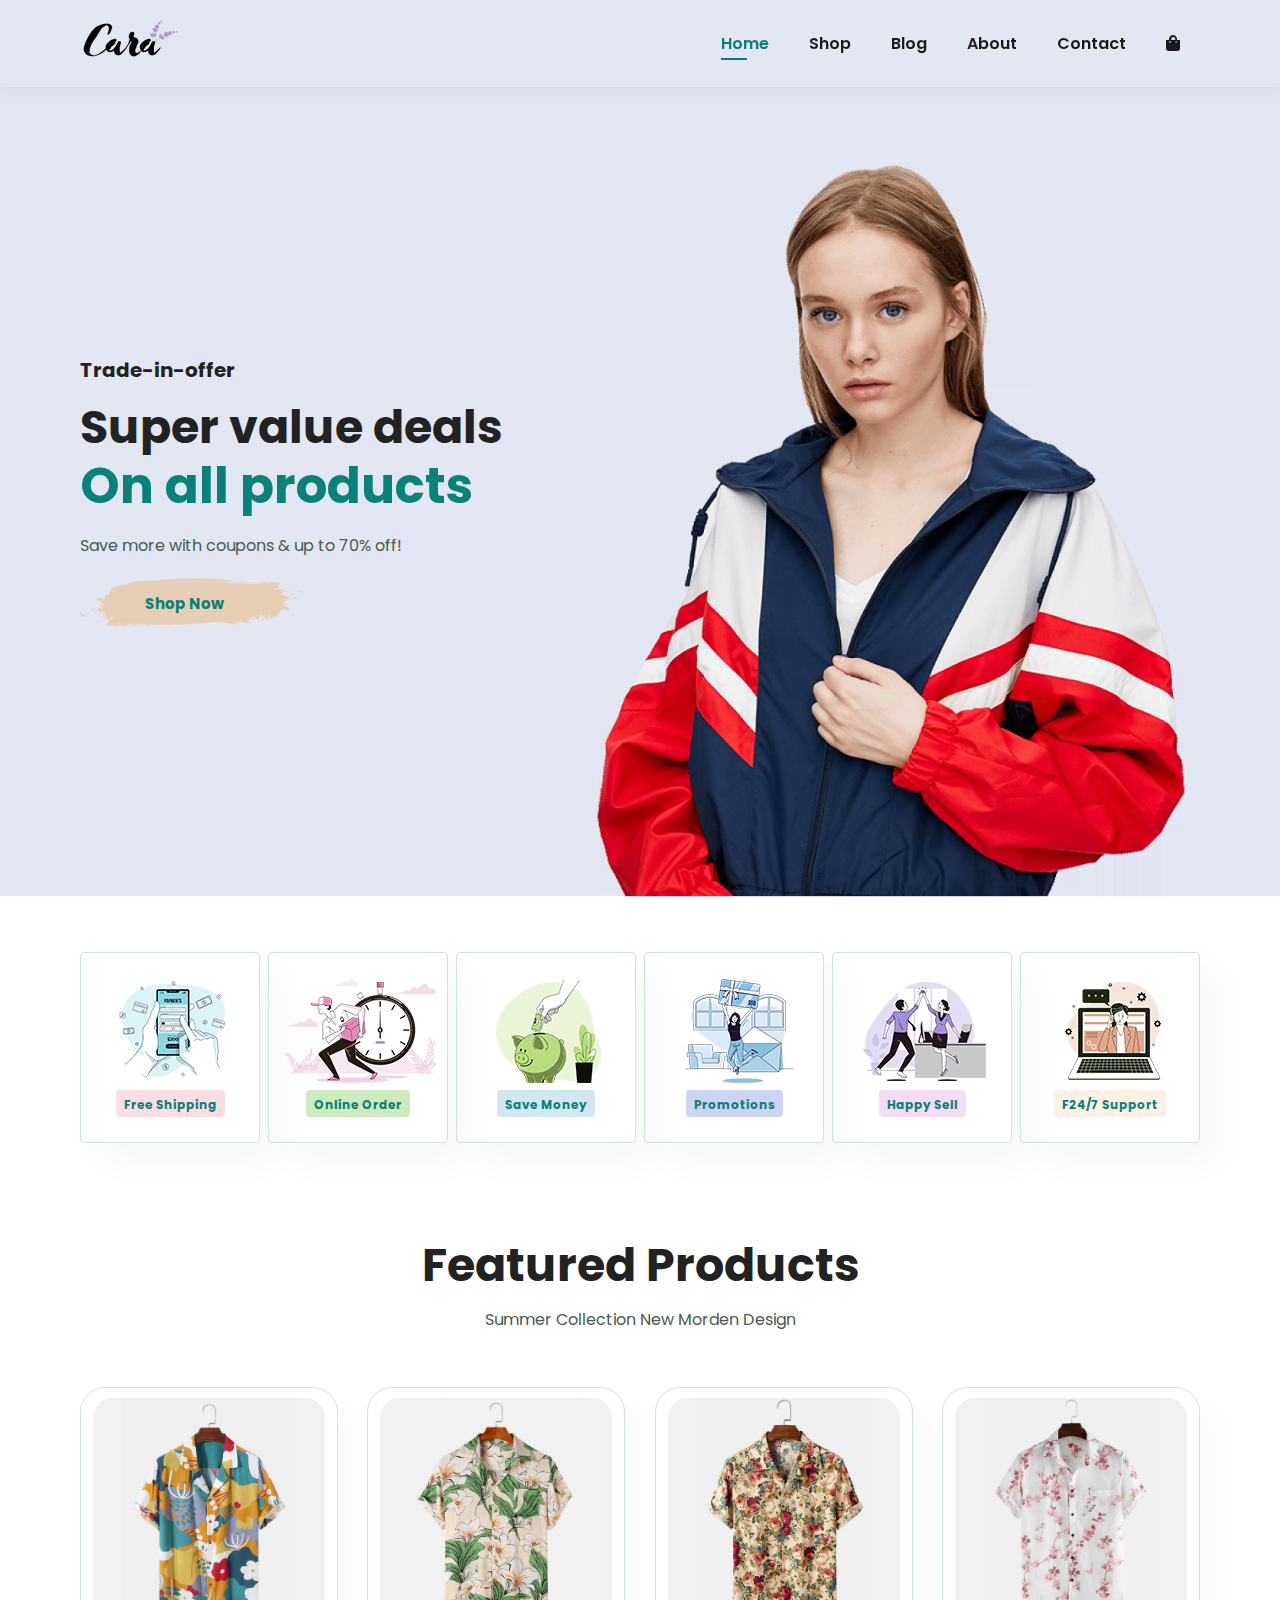
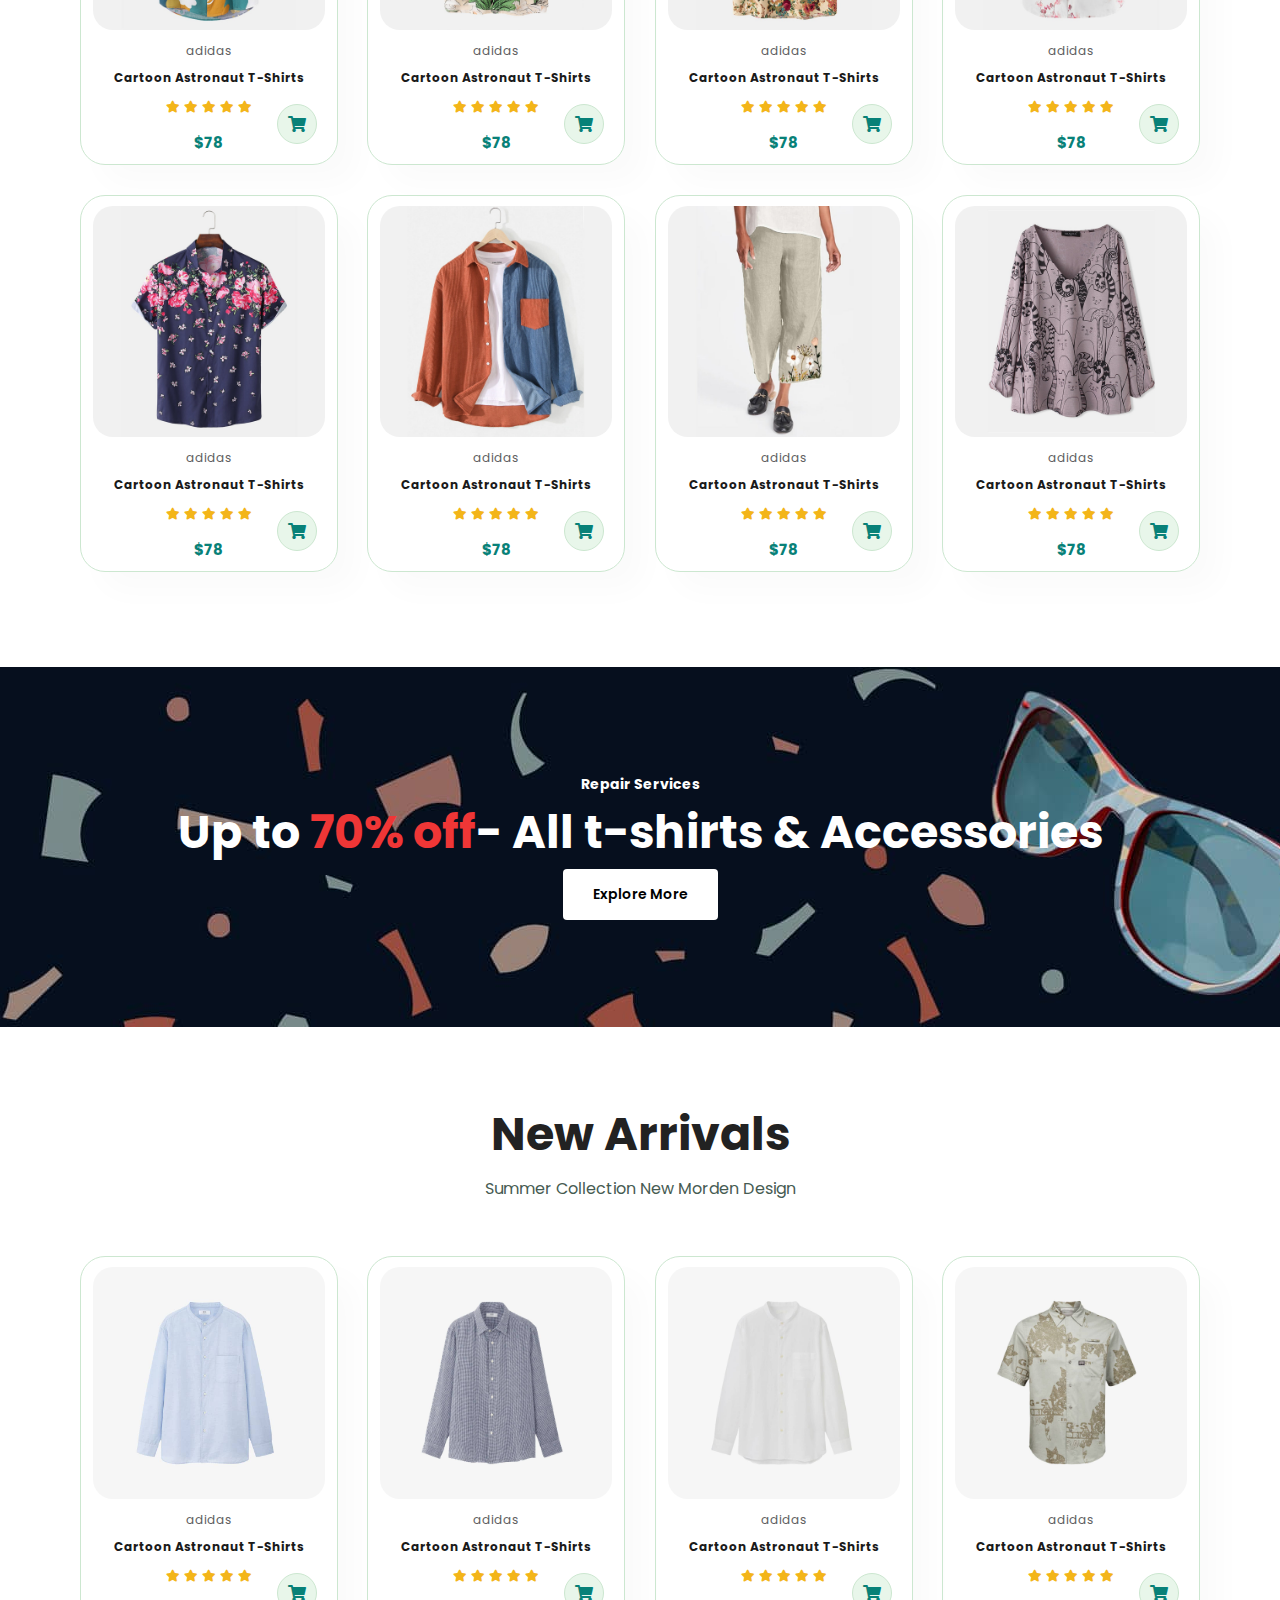
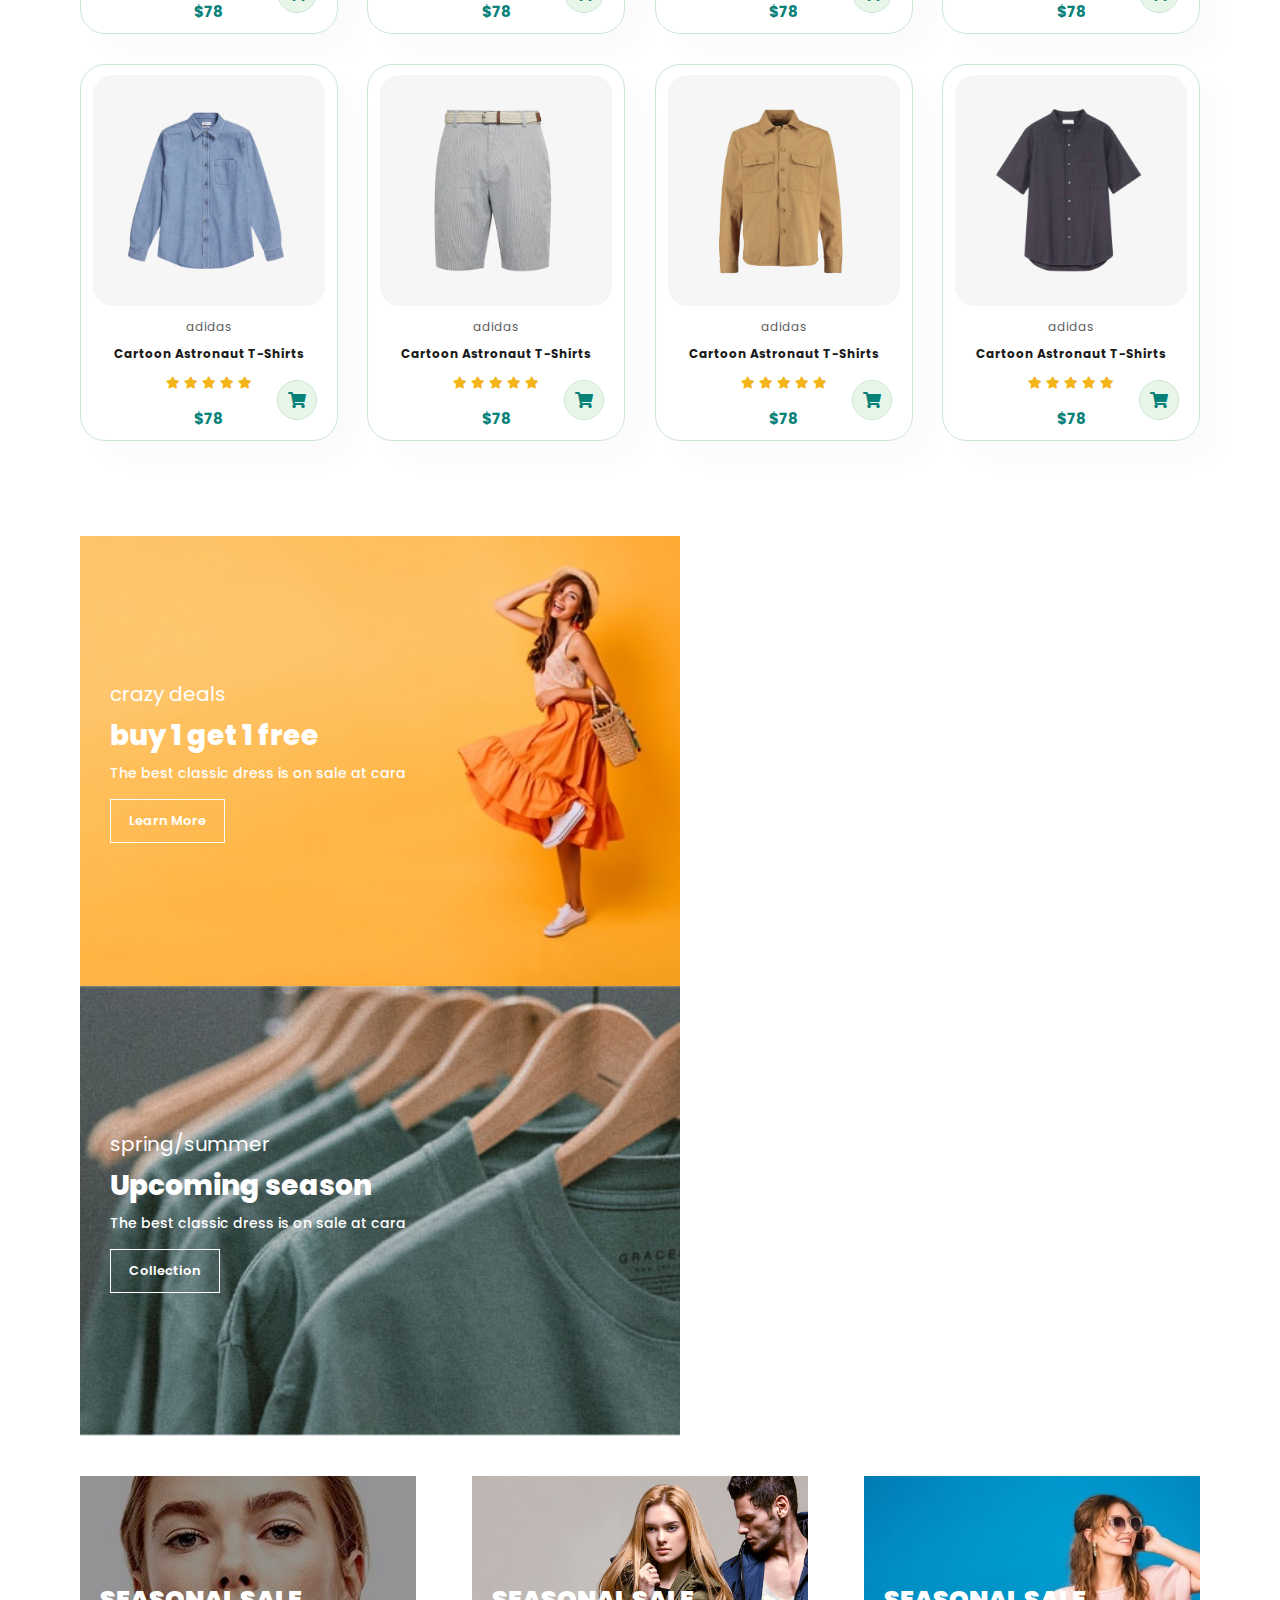
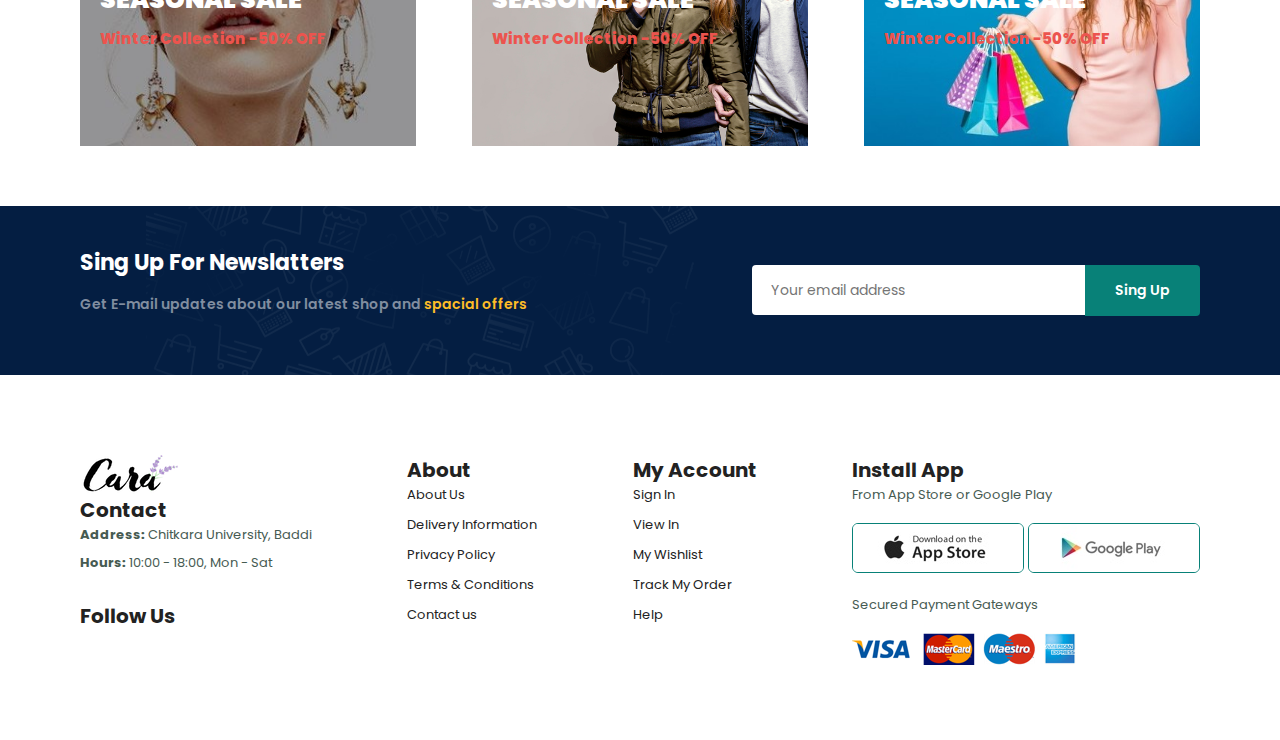
<file: project-5/index.html>
<!DOCTYPE html>
<html lang="en">
<head>
    <meta charset="UTF-8">
    <meta name="viewport" content="width=device-width, initial-scale=1.0">
    <title>Document</title>
    <link rel="stylesheet" href="index.css">
    <!-- <link rel="stylesheet" href="https://use.fontawesome.com/releases/v5.15.4/css/all.css"/> -->
    <link rel="stylesheet" href="https://use.fontawesome.com/releases/v5.15.4/css/all.css" />
</head>
<body>
    <section id="header">
        <a href="#"><img src="img/logo.png" alt="logo"></a>
        <div >
            <ul id="navbar">
                <li><a class="active" href="index.html">Home</a></li>
                <li><a href="shop.html">Shop</a></li>
                <li><a href="blog.html">Blog</a></li>
                <li><a href="about.html">About</a></li>
                <li><a href="contact.html">Contact</a></li>
                <li id="lg-bag"><a href="cart.html"><i class="fa fa-shopping-bag" aria-hidden="true"></i></a></li>
                <a href="#" id="close"><i class="fa fa-times"></i></a>
            
            </ul>
        </div>
        <div id="mobile">
           
            <a href="cart.html"><i class="fa fa-shopping-bag" aria-hidden="true"></i></a>
            <i id="bar" class="fas fa-outdent"></i>
        </div>
    </section>

    <section id="hero">
        <h4>Trade-in-offer</h4>
        <h2>Super value deals</h2>
        <h1>On all products</h1>
        <p>Save more with coupons & up to 70% off!</p>
        <button>Shop Now</button>
    </section>
    <section id="feature" class="section-p1">
        <div class="fe-box">
            <img src="img/features/f1.png">
            <h6>Free Shipping</h6>
        </div>
        <div class="fe-box">
            <img src="img/features/f2.png">
            <h6>Online Order</h6>
        </div>
        <div class="fe-box">
            <img src="img/features/f3.png">
            <h6>Save Money</h6>
        </div>
        <div class="fe-box">
            <img src="img/features/f4.png">
            <h6>Promotions</h6>
        </div>
        <div class="fe-box">
            <img src="img/features/f5.png">
            <h6>Happy Sell</h6>
        </div>
        <div class="fe-box">
            <img src="img/features/f6.png">
            <h6>F24/7 Support</h6>
        </div>
    </section>
    <section id="product1" class="section-p1">
        <h2>Featured Products</h2>
        <p>Summer Collection New Morden Design</p>
        <div class="pro-container">
            <div class="pro">
                <img src="img/products/f1.jpg">
                <div class="des">
                    <span>adidas</span>
                    <h5>Cartoon Astronaut T-Shirts</h5>
                    <div class="star">
                        <i class="fas fa-star"></i>
                        <i class="fas fa-star"></i>
                        <i class="fas fa-star"></i>
                        <i class="fas fa-star"></i>
                        <i class="fas fa-star"></i>
                    </div>
                    <h4>$78</h4>
                </div>
                <a href="#"><i class="fa fa-shopping-cart cart"></i></a>
            </div>
            <div class="pro">
                <img src="img/products/f2.jpg">
                <div class="des">
                    <span>adidas</span>
                    <h5>Cartoon Astronaut T-Shirts</h5>
                    <div class="star">
                        <i class="fas fa-star"></i>
                        <i class="fas fa-star"></i>
                        <i class="fas fa-star"></i>
                        <i class="fas fa-star"></i>
                        <i class="fas fa-star"></i>
                    </div>
                    <h4>$78</h4>
                </div>
                <a href="#"><i class="fa fa-shopping-cart cart"></i></a>
            </div>
            <div class="pro">
                <img src="img/products/f3.jpg">
                <div class="des">
                    <span>adidas</span>
                    <h5>Cartoon Astronaut T-Shirts</h5>
                    <div class="star">
                        <i class="fas fa-star"></i>
                        <i class="fas fa-star"></i>
                        <i class="fas fa-star"></i>
                        <i class="fas fa-star"></i>
                        <i class="fas fa-star"></i>
                    </div>
                    <h4>$78</h4>
                </div>
                <a href="#"><i class="fa fa-shopping-cart cart"></i></a>
            </div>
            <div class="pro">
                <img src="img/products/f4.jpg">
                <div class="des">
                    <span>adidas</span>
                    <h5>Cartoon Astronaut T-Shirts</h5>
                    <div class="star">
                        <i class="fas fa-star"></i>
                        <i class="fas fa-star"></i>
                        <i class="fas fa-star"></i>
                        <i class="fas fa-star"></i>
                        <i class="fas fa-star"></i>
                    </div>
                    <h4>$78</h4>
                </div>
                <a href="#"><i class="fa fa-shopping-cart cart"></i></a>
            </div>
            <div class="pro">
                <img src="img/products/f5.jpg">
                <div class="des">
                    <span>adidas</span>
                    <h5>Cartoon Astronaut T-Shirts</h5>
                    <div class="star">
                        <i class="fas fa-star"></i>
                        <i class="fas fa-star"></i>
                        <i class="fas fa-star"></i>
                        <i class="fas fa-star"></i>
                        <i class="fas fa-star"></i>
                    </div>
                    <h4>$78</h4>
                </div>
                <a href="#"><i class="fa fa-shopping-cart cart"></i></a>
            </div>
            <div class="pro">
                <img src="img/products/f6.jpg">
                <div class="des">
                    <span>adidas</span>
                    <h5>Cartoon Astronaut T-Shirts</h5>
                    <div class="star">
                        <i class="fas fa-star"></i>
                        <i class="fas fa-star"></i>
                        <i class="fas fa-star"></i>
                        <i class="fas fa-star"></i>
                        <i class="fas fa-star"></i>
                    </div>
                    <h4>$78</h4>
                </div>
                <a href="#"><i class="fa fa-shopping-cart cart"></i></a>
            </div>
            <div class="pro">
                <img src="img/products/f7.jpg">
                <div class="des">
                    <span>adidas</span>
                    <h5>Cartoon Astronaut T-Shirts</h5>
                    <div class="star">
                        <i class="fas fa-star"></i>
                        <i class="fas fa-star"></i>
                        <i class="fas fa-star"></i>
                        <i class="fas fa-star"></i>
                        <i class="fas fa-star"></i>
                    </div>
                    <h4>$78</h4>
                </div>
                <a href="#"><i class="fa fa-shopping-cart cart"></i></a>
            </div>
            <div class="pro">
                <img src="img/products/f8.jpg">
                <div class="des">
                    <span>adidas</span>
                    <h5>Cartoon Astronaut T-Shirts</h5>
                    <div class="star">
                        <i class="fas fa-star"></i>
                        <i class="fas fa-star"></i>
                        <i class="fas fa-star"></i>
                        <i class="fas fa-star"></i>
                        <i class="fas fa-star"></i>
                    </div>
                    <h4>$78</h4>
                </div>
                <a href="#"><i class="fa fa-shopping-cart cart"></i></a>
            </div>
        </div>

    </section>
    <section id="banner" class="section-m1">
        <h4>Repair Services</h4>
        <h2>Up to <span>70% off</span>- All t-shirts & Accessories</h2>
        <button class="normal">Explore More</button>
    </section>
    <section id="product1" class="section-p1">
        <h2>New Arrivals</h2>
        <p>Summer Collection New Morden Design</p>
        <div class="pro-container">
            <div class="pro">
                <img src="img/products/n1.jpg">
                <div class="des">
                    <span>adidas</span>
                    <h5>Cartoon Astronaut T-Shirts</h5>
                    <div class="star">
                        <i class="fas fa-star"></i>
                        <i class="fas fa-star"></i>
                        <i class="fas fa-star"></i>
                        <i class="fas fa-star"></i>
                        <i class="fas fa-star"></i>
                    </div>
                    <h4>$78</h4>
                </div>
                <a href="#"><i class="fa fa-shopping-cart cart"></i></a>
            </div>
            <div class="pro">
                <img src="img/products/n2.jpg">
                <div class="des">
                    <span>adidas</span>
                    <h5>Cartoon Astronaut T-Shirts</h5>
                    <div class="star">
                        <i class="fas fa-star"></i>
                        <i class="fas fa-star"></i>
                        <i class="fas fa-star"></i>
                        <i class="fas fa-star"></i>
                        <i class="fas fa-star"></i>
                    </div>
                    <h4>$78</h4>
                </div>
                <a href="#"><i class="fa fa-shopping-cart cart"></i></a>
            </div>
            <div class="pro">
                <img src="img/products/n3.jpg">
                <div class="des">
                    <span>adidas</span>
                    <h5>Cartoon Astronaut T-Shirts</h5>
                    <div class="star">
                        <i class="fas fa-star"></i>
                        <i class="fas fa-star"></i>
                        <i class="fas fa-star"></i>
                        <i class="fas fa-star"></i>
                        <i class="fas fa-star"></i>
                    </div>
                    <h4>$78</h4>
                </div>
                <a href="#"><i class="fa fa-shopping-cart cart"></i></a>
            </div>
            <div class="pro">
                <img src="img/products/n4.jpg">
                <div class="des">
                    <span>adidas</span>
                    <h5>Cartoon Astronaut T-Shirts</h5>
                    <div class="star">
                        <i class="fas fa-star"></i>
                        <i class="fas fa-star"></i>
                        <i class="fas fa-star"></i>
                        <i class="fas fa-star"></i>
                        <i class="fas fa-star"></i>
                    </div>
                    <h4>$78</h4>
                </div>
                <a href="#"><i class="fa fa-shopping-cart cart"></i></a>
            </div>
            <div class="pro">
                <img src="img/products/n5.jpg">
                <div class="des">
                    <span>adidas</span>
                    <h5>Cartoon Astronaut T-Shirts</h5>
                    <div class="star">
                        <i class="fas fa-star"></i>
                        <i class="fas fa-star"></i>
                        <i class="fas fa-star"></i>
                        <i class="fas fa-star"></i>
                        <i class="fas fa-star"></i>
                    </div>
                    <h4>$78</h4>
                </div>
                <a href="#"><i class="fa fa-shopping-cart cart"></i></a>
            </div>
            <div class="pro">
                <img src="img/products/n6.jpg">
                <div class="des">
                    <span>adidas</span>
                    <h5>Cartoon Astronaut T-Shirts</h5>
                    <div class="star">
                        <i class="fas fa-star"></i>
                        <i class="fas fa-star"></i>
                        <i class="fas fa-star"></i>
                        <i class="fas fa-star"></i>
                        <i class="fas fa-star"></i>
                    </div>
                    <h4>$78</h4>
                </div>
                <a href="#"><i class="fa fa-shopping-cart cart"></i></a>
            </div>
            <div class="pro">
                <img src="img/products/n7.jpg">
                <div class="des">
                    <span>adidas</span>
                    <h5>Cartoon Astronaut T-Shirts</h5>
                    <div class="star">
                        <i class="fas fa-star"></i>
                        <i class="fas fa-star"></i>
                        <i class="fas fa-star"></i>
                        <i class="fas fa-star"></i>
                        <i class="fas fa-star"></i>
                    </div>
                    <h4>$78</h4>
                </div>
                <a href="#"><i class="fa fa-shopping-cart cart"></i></a>
            </div>
            <div class="pro">
                <img src="img/products/n8.jpg">
                <div class="des">
                    <span>adidas</span>
                    <h5>Cartoon Astronaut T-Shirts</h5>
                    <div class="star">
                        <i class="fas fa-star"></i>
                        <i class="fas fa-star"></i>
                        <i class="fas fa-star"></i>
                        <i class="fas fa-star"></i>
                        <i class="fas fa-star"></i>
                    </div>
                    <h4>$78</h4>
                </div>
                <a href="#"><i class="fa fa-shopping-cart cart"></i></a>
            </div>
        </div>

    </section>
    <section id="sm-banner" class="section-p1">
        <div class="banner-box">
            <h4>crazy deals</h4>
            <h2>buy 1 get 1 free</h2>
            <span>The best classic dress is on sale at cara</span>
            <button class="white">Learn More</button>
        </div>
        <div class="banner-box banner-box2">
            <h4>spring/summer</h4>
            <h2>Upcoming season</h2>
            <span>The best classic dress is on sale at cara</span>
            <button class="white">Collection</button>
        </div>

    </section>

    <section class="banner3">
        <div class="banner-box">
            <h2>SEASONAL SALE</h2>
            <h3>Winter Collection -50% OFF</h3>
        </div>
        <div class="banner-box banner-box2">
            <h2>SEASONAL SALE</h2>
            <h3>Winter Collection -50% OFF</h3>
        </div>
        <div class="banner-box banner-box3">
            <h2>SEASONAL SALE</h2>
            <h3>Winter Collection -50% OFF</h3>
        </div>

    </section>
    <section id="newslatter" class="section-p1 section-m1">
        <div class="newstext">
            <h4>Sing Up For Newslatters</h4>
            <P>Get E-mail updates about our latest shop and <span>spacial offers</span></P>
            
        </div>
        <div class="form">
            <input type="text" placeholder="Your email address">
            <button class="normal">Sing Up</button>
        </div>
    </section>
    
    <footer class="section-p1">
        <div class="col">
            <img class="logo" src="img/logo.png"alt="">
            <h4>Contact</h4>
            <p><strong>Address: </strong>Chitkara University, Baddi</p>
            <p><strong>Hours: </strong>10:00 - 18:00, Mon - Sat</p>
            <div class="follow">
                <h4>Follow Us</h4>
                <div class="icon">
                    <i class="fa fa-facebook" aria-hidden="true"></i>
                    <i class="fa fa-twitter" aria-hidden="true"></i>
                    <i class="fa fa-instagram" aria-hidden="true"></i>
                    <i class="fa fa-youtube-play" aria-hidden="true"></i>
                </div>
            </div>
        </div>
        <div class="col">
            <h4>About</h4>
            <a href="#">About Us</a>
            <a href="#">Delivery Information</a>
            <a href="#">Privacy Policy</a>
            <a href="#">Terms & Conditions</a>
            <a href="#">Contact us</a>
        </div>

        <div class="col">
            <h4>My Account</h4>
            <a href="#">Sign In</a>
            <a href="#">View In</a>
            <a href="#">My Wishlist</a>
            <a href="#">Track My Order</a>
            <a href="#">Help</a>
        </div>
        <div class="col install">
            <h4>Install App</h4>
            <p>From App Store or Google Play</p>
            <div class="row">
                <img src="img/pay/app.jpg" alt="">
                <img src="img/pay/play.jpg" alt="">
            </div>
            <p>Secured Payment Gateways</p>
            <img src="img/pay/pay.png" alt="u7">
        </div>
    </footer>






    <script src="script.js"></script>
</body>
</html>
</file>
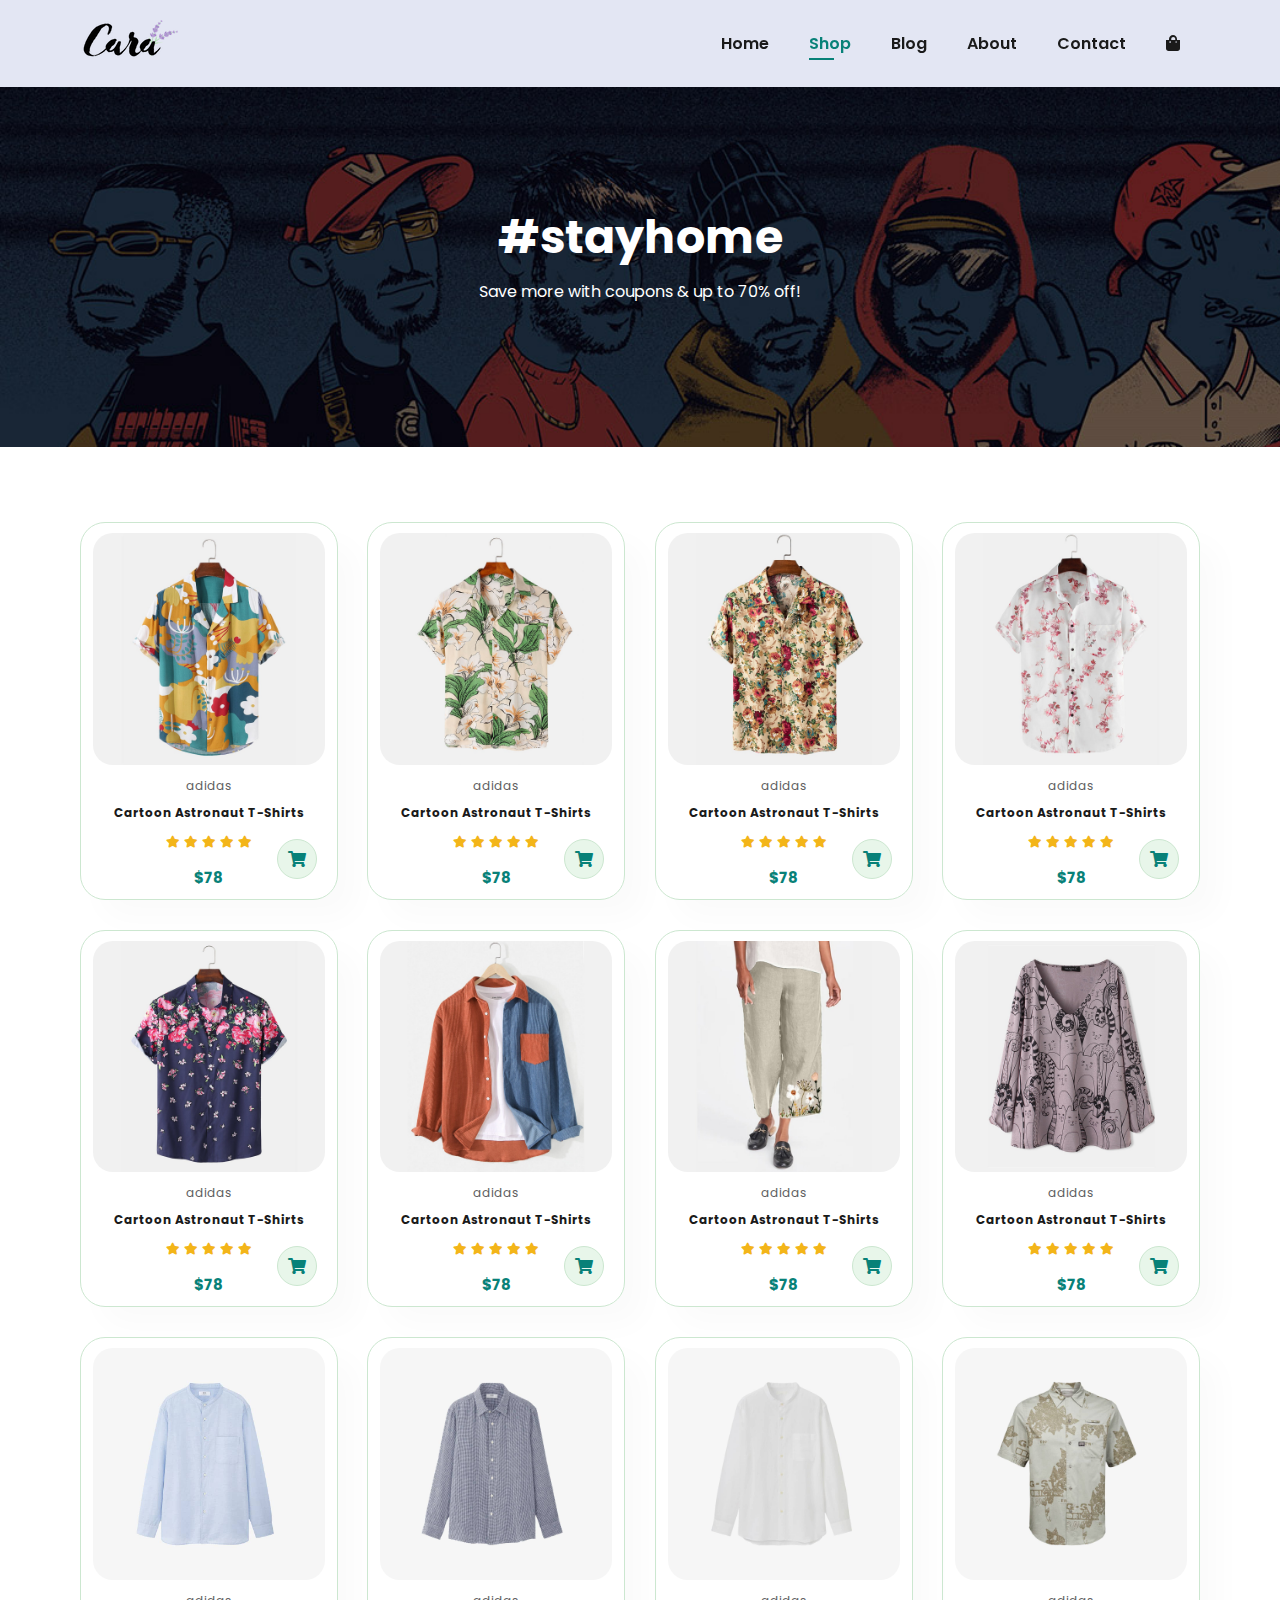
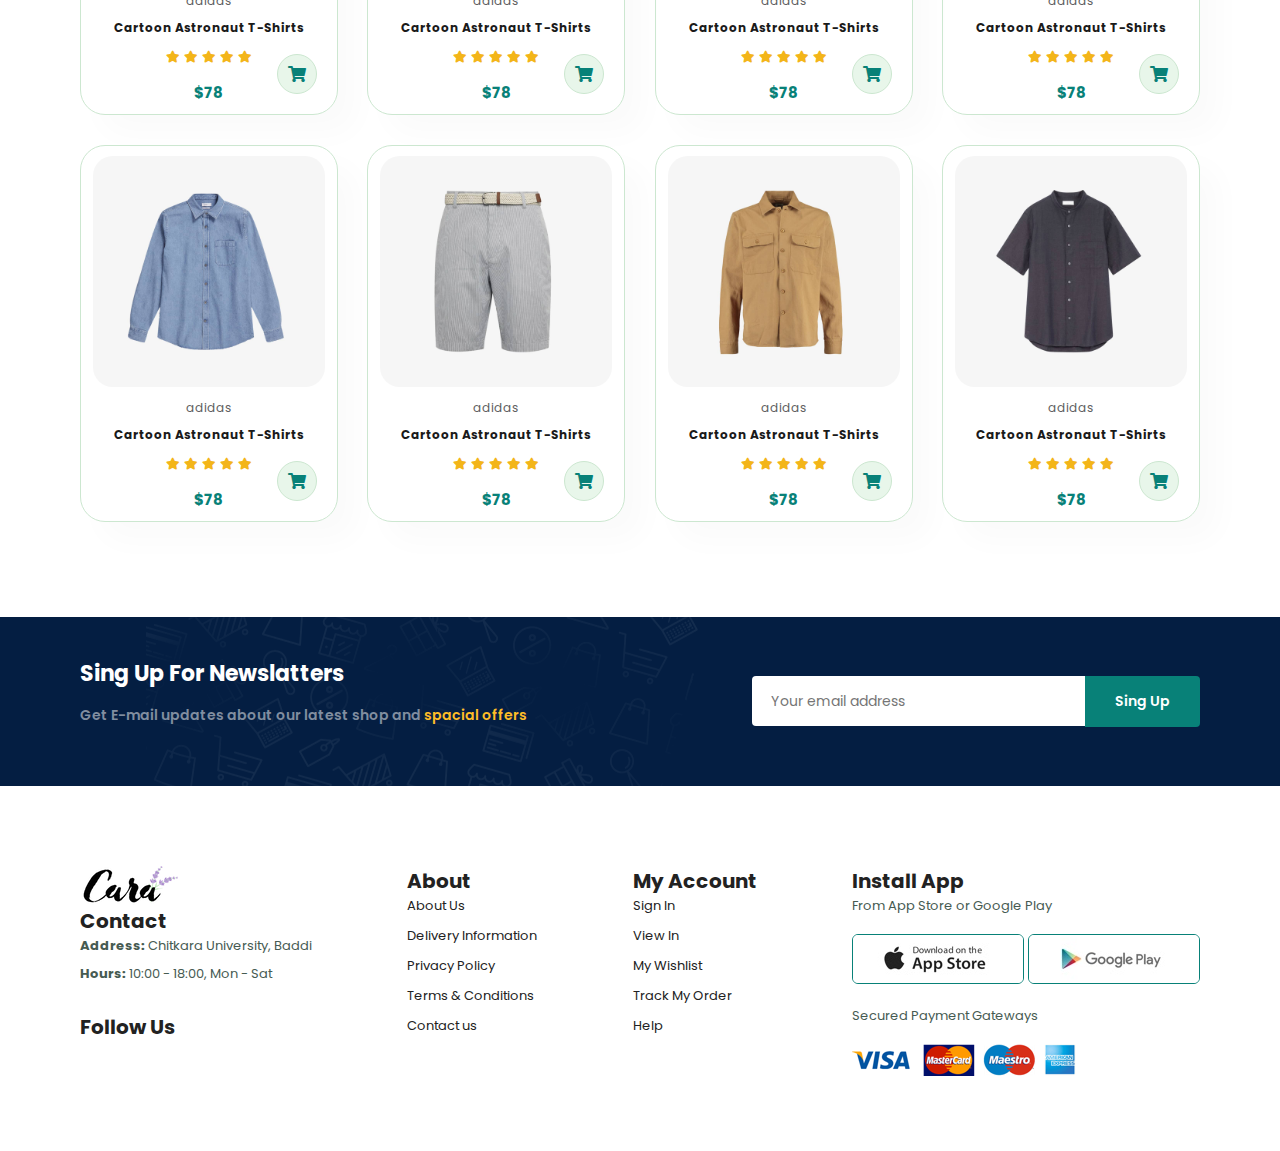
<file: project-5/shop.html>
<!DOCTYPE html>
<html lang="en">
<head>
    <meta charset="UTF-8">
    <meta name="viewport" content="width=device-width, initial-scale=1.0">
    <title>Document</title>
    <link rel="stylesheet" href="index.css">
    <!-- <link rel="stylesheet" href="https://use.fontawesome.com/releases/v5.15.4/css/all.css"/> -->
    <link rel="stylesheet" href="https://use.fontawesome.com/releases/v5.15.4/css/all.css" />
</head>
<body>
    <section id="header">
        <a href="#"><img src="img/logo.png" alt="logo"></a>
        <div >
            <ul id="navbar">
                <li><a href="index.html">Home</a></li>
                <li><a class="active" href="shop.html">Shop</a></li>
                <li><a href="blog.html">Blog</a></li>
                <li><a href="about.html">About</a></li>
                <li><a href="contact.html">Contact</a></li>
                <li id="lg-bag"><a href="cart.html"><i class="fa fa-shopping-bag" aria-hidden="true"></i></a></li>
                <a href="#" id="close"><i class="fa fa-times"></i></a>
            
            </ul>
        </div>
        <div id="mobile">
           
            <a href="cart.html"><i class="fa fa-shopping-bag" aria-hidden="true"></i></a>
            <i id="bar" class="fas fa-outdent"></i>
        </div>
    </section>

    <section id="page-header">
        
        <h2>#stayhome</h2>
        <p>Save more with coupons & up to 70% off!</p>
      
    </section>
    <section id="product1" class="section-p1">
        <div class="pro-container">
            <div class="pro">
                <img src="img/products/f1.jpg">
                <div class="des">
                    <span>adidas</span>
                    <h5>Cartoon Astronaut T-Shirts</h5>
                    <div class="star">
                        <i class="fas fa-star"></i>
                        <i class="fas fa-star"></i>
                        <i class="fas fa-star"></i>
                        <i class="fas fa-star"></i>
                        <i class="fas fa-star"></i>
                    </div>
                    <h4>$78</h4>
                </div>
                <a href="#"><i class="fa fa-shopping-cart cart"></i></a>
            </div>
            <div class="pro">
                <img src="img/products/f2.jpg">
                <div class="des">
                    <span>adidas</span>
                    <h5>Cartoon Astronaut T-Shirts</h5>
                    <div class="star">
                        <i class="fas fa-star"></i>
                        <i class="fas fa-star"></i>
                        <i class="fas fa-star"></i>
                        <i class="fas fa-star"></i>
                        <i class="fas fa-star"></i>
                    </div>
                    <h4>$78</h4>
                </div>
                <a href="#"><i class="fa fa-shopping-cart cart"></i></a>
            </div>
            <div class="pro">
                <img src="img/products/f3.jpg">
                <div class="des">
                    <span>adidas</span>
                    <h5>Cartoon Astronaut T-Shirts</h5>
                    <div class="star">
                        <i class="fas fa-star"></i>
                        <i class="fas fa-star"></i>
                        <i class="fas fa-star"></i>
                        <i class="fas fa-star"></i>
                        <i class="fas fa-star"></i>
                    </div>
                    <h4>$78</h4>
                </div>
                <a href="#"><i class="fa fa-shopping-cart cart"></i></a>
            </div>
            <div class="pro">
                <img src="img/products/f4.jpg">
                <div class="des">
                    <span>adidas</span>
                    <h5>Cartoon Astronaut T-Shirts</h5>
                    <div class="star">
                        <i class="fas fa-star"></i>
                        <i class="fas fa-star"></i>
                        <i class="fas fa-star"></i>
                        <i class="fas fa-star"></i>
                        <i class="fas fa-star"></i>
                    </div>
                    <h4>$78</h4>
                </div>
                <a href="#"><i class="fa fa-shopping-cart cart"></i></a>
            </div>
            <div class="pro">
                <img src="img/products/f5.jpg">
                <div class="des">
                    <span>adidas</span>
                    <h5>Cartoon Astronaut T-Shirts</h5>
                    <div class="star">
                        <i class="fas fa-star"></i>
                        <i class="fas fa-star"></i>
                        <i class="fas fa-star"></i>
                        <i class="fas fa-star"></i>
                        <i class="fas fa-star"></i>
                    </div>
                    <h4>$78</h4>
                </div>
                <a href="#"><i class="fa fa-shopping-cart cart"></i></a>
            </div>
            <div class="pro">
                <img src="img/products/f6.jpg">
                <div class="des">
                    <span>adidas</span>
                    <h5>Cartoon Astronaut T-Shirts</h5>
                    <div class="star">
                        <i class="fas fa-star"></i>
                        <i class="fas fa-star"></i>
                        <i class="fas fa-star"></i>
                        <i class="fas fa-star"></i>
                        <i class="fas fa-star"></i>
                    </div>
                    <h4>$78</h4>
                </div>
                <a href="#"><i class="fa fa-shopping-cart cart"></i></a>
            </div>
            <div class="pro">
                <img src="img/products/f7.jpg">
                <div class="des">
                    <span>adidas</span>
                    <h5>Cartoon Astronaut T-Shirts</h5>
                    <div class="star">
                        <i class="fas fa-star"></i>
                        <i class="fas fa-star"></i>
                        <i class="fas fa-star"></i>
                        <i class="fas fa-star"></i>
                        <i class="fas fa-star"></i>
                    </div>
                    <h4>$78</h4>
                </div>
                <a href="#"><i class="fa fa-shopping-cart cart"></i></a>
            </div>
            <div class="pro">
                <img src="img/products/f8.jpg">
                <div class="des">
                    <span>adidas</span>
                    <h5>Cartoon Astronaut T-Shirts</h5>
                    <div class="star">
                        <i class="fas fa-star"></i>
                        <i class="fas fa-star"></i>
                        <i class="fas fa-star"></i>
                        <i class="fas fa-star"></i>
                        <i class="fas fa-star"></i>
                    </div>
                    <h4>$78</h4>
                </div>
                <a href="#"><i class="fa fa-shopping-cart cart"></i></a>
            </div>
        
            <div class="pro">
                <img src="img/products/n1.jpg">
                <div class="des">
                    <span>adidas</span>
                    <h5>Cartoon Astronaut T-Shirts</h5>
                    <div class="star">
                        <i class="fas fa-star"></i>
                        <i class="fas fa-star"></i>
                        <i class="fas fa-star"></i>
                        <i class="fas fa-star"></i>
                        <i class="fas fa-star"></i>
                    </div>
                    <h4>$78</h4>
                </div>
                <a href="#"><i class="fa fa-shopping-cart cart"></i></a>
            </div>
            <div class="pro">
                <img src="img/products/n2.jpg">
                <div class="des">
                    <span>adidas</span>
                    <h5>Cartoon Astronaut T-Shirts</h5>
                    <div class="star">
                        <i class="fas fa-star"></i>
                        <i class="fas fa-star"></i>
                        <i class="fas fa-star"></i>
                        <i class="fas fa-star"></i>
                        <i class="fas fa-star"></i>
                    </div>
                    <h4>$78</h4>
                </div>
                <a href="#"><i class="fa fa-shopping-cart cart"></i></a>
            </div>
            <div class="pro">
                <img src="img/products/n3.jpg">
                <div class="des">
                    <span>adidas</span>
                    <h5>Cartoon Astronaut T-Shirts</h5>
                    <div class="star">
                        <i class="fas fa-star"></i>
                        <i class="fas fa-star"></i>
                        <i class="fas fa-star"></i>
                        <i class="fas fa-star"></i>
                        <i class="fas fa-star"></i>
                    </div>
                    <h4>$78</h4>
                </div>
                <a href="#"><i class="fa fa-shopping-cart cart"></i></a>
            </div>
            <div class="pro">
                <img src="img/products/n4.jpg">
                <div class="des">
                    <span>adidas</span>
                    <h5>Cartoon Astronaut T-Shirts</h5>
                    <div class="star">
                        <i class="fas fa-star"></i>
                        <i class="fas fa-star"></i>
                        <i class="fas fa-star"></i>
                        <i class="fas fa-star"></i>
                        <i class="fas fa-star"></i>
                    </div>
                    <h4>$78</h4>
                </div>
                <a href="#"><i class="fa fa-shopping-cart cart"></i></a>
            </div>
            <div class="pro">
                <img src="img/products/n5.jpg">
                <div class="des">
                    <span>adidas</span>
                    <h5>Cartoon Astronaut T-Shirts</h5>
                    <div class="star">
                        <i class="fas fa-star"></i>
                        <i class="fas fa-star"></i>
                        <i class="fas fa-star"></i>
                        <i class="fas fa-star"></i>
                        <i class="fas fa-star"></i>
                    </div>
                    <h4>$78</h4>
                </div>
                <a href="#"><i class="fa fa-shopping-cart cart"></i></a>
            </div>
            <div class="pro">
                <img src="img/products/n6.jpg">
                <div class="des">
                    <span>adidas</span>
                    <h5>Cartoon Astronaut T-Shirts</h5>
                    <div class="star">
                        <i class="fas fa-star"></i>
                        <i class="fas fa-star"></i>
                        <i class="fas fa-star"></i>
                        <i class="fas fa-star"></i>
                        <i class="fas fa-star"></i>
                    </div>
                    <h4>$78</h4>
                </div>
                <a href="#"><i class="fa fa-shopping-cart cart"></i></a>
            </div>
            <div class="pro">
                <img src="img/products/n7.jpg">
                <div class="des">
                    <span>adidas</span>
                    <h5>Cartoon Astronaut T-Shirts</h5>
                    <div class="star">
                        <i class="fas fa-star"></i>
                        <i class="fas fa-star"></i>
                        <i class="fas fa-star"></i>
                        <i class="fas fa-star"></i>
                        <i class="fas fa-star"></i>
                    </div>
                    <h4>$78</h4>
                </div>
                <a href="#"><i class="fa fa-shopping-cart cart"></i></a>
            </div>
            <div class="pro">
                <img src="img/products/n8.jpg">
                <div class="des">
                    <span>adidas</span>
                    <h5>Cartoon Astronaut T-Shirts</h5>
                    <div class="star">
                        <i class="fas fa-star"></i>
                        <i class="fas fa-star"></i>
                        <i class="fas fa-star"></i>
                        <i class="fas fa-star"></i>
                        <i class="fas fa-star"></i>
                    </div>
                    <h4>$78</h4>
                </div>
                <a href="#"><i class="fa fa-shopping-cart cart"></i></a>
            </div>
        </div>

    </section>
   

    <section id="newslatter" class="section-p1 section-m1">
        <div class="newstext">
            <h4>Sing Up For Newslatters</h4>
            <P>Get E-mail updates about our latest shop and <span>spacial offers</span></P>
            
        </div>
        <div class="form">
            <input type="text" placeholder="Your email address">
            <button class="normal">Sing Up</button>
        </div>
    </section>
    
    <footer class="section-p1">
        <div class="col">
            <img class="logo" src="img/logo.png"alt="">
            <h4>Contact</h4>
            <p><strong>Address: </strong>Chitkara University, Baddi</p>
            <p><strong>Hours: </strong>10:00 - 18:00, Mon - Sat</p>
            <div class="follow">
                <h4>Follow Us</h4>
                <div class="icon">
                    <i class="fa fa-facebook" aria-hidden="true"></i>
                    <i class="fa fa-twitter" aria-hidden="true"></i>
                    <i class="fa fa-instagram" aria-hidden="true"></i>
                    <i class="fa fa-youtube-play" aria-hidden="true"></i>
                </div>
            </div>
        </div>
        <div class="col">
            <h4>About</h4>
            <a href="#">About Us</a>
            <a href="#">Delivery Information</a>
            <a href="#">Privacy Policy</a>
            <a href="#">Terms & Conditions</a>
            <a href="#">Contact us</a>
        </div>

        <div class="col">
            <h4>My Account</h4>
            <a href="#">Sign In</a>
            <a href="#">View In</a>
            <a href="#">My Wishlist</a>
            <a href="#">Track My Order</a>
            <a href="#">Help</a>
        </div>
        <div class="col install">
            <h4>Install App</h4>
            <p>From App Store or Google Play</p>
            <div class="row">
                <img src="img/pay/app.jpg" alt="">
                <img src="img/pay/play.jpg" alt="">
            </div>
            <p>Secured Payment Gateways</p>
            <img src="img/pay/pay.png" alt="u7">
        </div>
    </footer>
</file>
<file: project-5/index.css>
@import url('https://fonts.googleapis.com/css2?family=Poppins:ital,wght@0,100;0,200;0,300;0,400;0,500;0,600;0,700;0,800;0,900;1,100;1,200;1,300;1,400;1,500;1,600;1,700;1,800;1,900&display=swap');


*{
    margin: 0;
    padding: 0;
    box-sizing: border-box;
    font-family: "Poppins", sans-serif;

}
html {
    scroll-behavior: smooth;
  }
  
  /* Global Styles */
  
  h1 {
    font-size: 50px;
    line-height: 64px;
    color: #222;
  }
  
  h2 {
    font-size: 46px;
    line-height: 54px;
    color: #222;
  }
  
  h4 {
    font-size: 20px;
    color: #222;
  }
  
  h6 {
    font-weight: 700;
    font-size: 12px;
  }
  
  p {
    font-size: 16px;
    color: #465b52;
    margin: 15px 0 20px 0;
  }

  .section-p1{
    padding: 40px 80px;
  }
  .section-m1{
    margin: 40px 0;
  }
body{
    width: 100%;
   
}
#header{
    display: flex;
    align-items: center;
    justify-content: space-between;
    padding: 20px 80px;
    background-color:#E3E6F3;
    box-shadow: 0 5px 15px rgba(0, 0, 0, 0.06);
    z-index: 999;
    position: sticky;
    top: 0;
    left: 0;
}
#navbar{
    display: flex;
    align-items: center;
    justify-content: center;
}
#navbar li{
    list-style: none;
    padding: 0 20px;
    position: relative;
}
#navbar li a{
    text-decoration: none;
    font-size: 16px;
    font-weight: 600;
    color: #1a1a1a;
    transition: 0.3s ease;
}
#navbar li a:hover,
#navbar li a.active{
    cursor: pointer;
    color: #088178;
}
#navbar li a.active::after,
#navbar li a:hover::after{
    content: "";
    width: 30%;
    height: 2px;
    background-color: #088178;
    position: absolute;
    bottom: -4px;
    left: 20px;
}


#hero{
    background-image: url("img/hero4.png");
    height: 90vh;
    width: 100%;
    background-position: top 25% right 0;
    background-size:cover;
    padding: 0 80px;
    display: flex;
    flex-direction: column;
    align-items: flex-start;
    justify-content: center;
}
#hero h4{
    padding-bottom: 15px;
}
#hero h1{
    color: #088178;

}
#hero button{
    background-image: url(img/button.png);
    background-color: transparent;
    color: #088178;
    border: 0;
    padding: 14px 80px 14px 65px;
    background-repeat: no-repeat;
    cursor: pointer;
    font-weight: 700;
    font-size: 15px;

}
#feature{
    display: flex;
    align-items: center;
    justify-content: space-between;
    flex-wrap: wrap;
}
#feature .fe-box{
    width: 180px;
    text-align: center;
    padding: 25px 15px;
    box-shadow: 20px 20px 34px rgba(0, 0, 0, 0.03);
    border: 1px solid #cce7d0;
    border-radius: 4px;
    margin: 15px 0;

}

#feature .fe-box:nth-child(2) h6{
    background-color: #cdebbc;
}
#feature .fe-box:nth-child(3) h6{
    background-color: #d1e8f2;
}
#feature .fe-box:nth-child(4) h6{
    background-color: #cdd4f6;
}
#feature .fe-box:nth-child(5) h6{
    background-color: #f6dbf6;
}
#feature .fe-box:nth-child(6) h6{
    background-color: #fff2e5;
}
#feature .fe-box h6{
    display: inline-block;
    padding: 9px 8px 6px 8px;
    line-height:1 ;
    border-radius: 4px;
    color: #088178;
    background-color: #fddde4;
}
#feature .fe-box h6:nth-child()
#feature .fe-box img{
    width: 100%;
    margin-bottom: 10px;
}
#product1 .pro-container{
    display: flex;
    justify-content: space-between;
    padding-top: 20px;
    flex-wrap: wrap;

}
#product1{
    text-align: center;
}
#product1 .pro{
    width: 23%;
    min-width: 250px;
    padding: 10px 12px;
    border: 1px solid #cce7d0;
    border-radius: 25px;
    cursor: pointer;
    box-shadow: 20px 20px 30px rgba(0, 0, 0, 0.02);
    margin: 15px 0;
    transition: 0.2s ease;
    position: relative;

}
#product1 .pro img{
    width: 100%;
    border-radius: 20px;
}
#product1 .pro:hover{
    box-shadow: 20px 20px 30px rgba(0, 0, 0, 0.08);
}
#product1 .pro .des span{
    color: #606060;
    font-size: 12px;
}
#product1 .pro .des h5{
    padding-top: 7px;
    font-size: 12px;
    color: #1a1a1a ;
    margin-bottom: 6px;
}
#product1 .pro .des i{
    font-size: 12px;
    color: rgb(243, 181, 25);
}
#product1 .pro .des .star{
    margin-bottom: 6px;
    color: #fcba03;
}
#product1 .pro .des h4{
    padding-top: 7px;
    font-size: 15px;
    font-weight: 700;
    color: #088178;
}
#product1 .pro a{
    width: 40px;
    height: 40px;
    line-height: 40px;
    border-radius: 50px;
    background-color: #e8f6ea;
    font-weight: 500;
    color: #088178;
    position: absolute;
    bottom: 20px;
    right: 20px;
    border: 1px solid #cce7d0;
}
#banner{
    display: flex;
    justify-content: center;
    text-align: center;
    flex-direction: column;
    align-items: center;
    background-image: url(img/banner/b2.jpg);
    width: 100%;
    height: 40vh;
    background-size: cover;
    background-position: center;


}

#banner h4{
    color: #fff;
    font-size: 14px;
}
#banner h2{
    color: #fff;
    padding: 10px 0;
}

#banner span{
    color: #ef3636;
}
button.normal{
    font-size: 14px;
    font-weight: 600;
    padding: 15px 30px;
    color: #000;
    background-color: #fff;
    border-radius: 4px;
    cursor: pointer;
    border: none;
    outline: none;
    transition: 0.2s;
}
#banner button:hover{
    background: #088178;
    color: #fff;
}
#sm-banner{
    display: flex;
    flex-wrap: wrap;
    justify-content: space-between;
}

#sm-banner .banner-box{
    display: flex;
    justify-content: center;
    flex-direction: column;
  align-items:flex-start;
    background-image: url(img/banner/b17.jpg);
    min-width: 600px;
    height: 50vh;
    background-size: cover;
    background-position: center;
    padding: 30px;

}
#sm-banner  h4{
    color: #fff;
    font-size: 20px;
    font-weight: 400;
}
#sm-banner  h2{
    color: #fff;
    font-size: 28px;
  font-weight: 800;
}
#sm-banner span{
    color: #fff;
    font-size: 14px;
    font-weight: 500;
    padding-bottom: 15px;
}
button.white{
    font-size: 13px;
    font-weight: 600;
    padding: 11px 18px;
    color: #fff;
    background-color:transparent;
    cursor: pointer;
    border: 1px solid#fff;
    outline: none;
    transition: 0.2s;

}
#sm-banner .banner-box:hover button{
    background: #088178;
   border: 1px solid #088178;
}
#sm-banner .banner-box2{
    background-image: url(img/banner/b10.jpg);

}

.banner3{
    display: flex;
    flex-wrap: wrap;
    justify-content: space-between;
    padding: 0 80px;
}
.banner3 .banner-box{
    display: flex;
    justify-content: center;
    
    flex-direction: column;
  align-items:flex-start;
    background-image: url(img/banner/b7.jpg);
    min-width: 30%;
    height:30vh;
    background-size: cover;
    background-position: center;
    padding: 20px;
    margin-bottom: 20px;

}
.banner3 h2{
    color: #fff;
    font-weight: 900;
    font-size: 25px;

}
.banner3 h3{
    color: #ec544e;
    font-weight: 800;
    font-size: 15px;
}
.banner3 .banner-box2{
    background-image: url(img/banner/b4.jpg);
}
.banner3 .banner-box3{
    background-image: url(img/banner/b18.jpg);
}

#newslatter{
    display: flex;
    justify-content: space-between;
    flex-wrap: wrap;
    align-items: center;
    background-image: url(img/banner/b14.png);
    background-repeat: no-repeat;
    background-position: 20% 30%;
    background-color: #041e42;
}
#newslatter h4{
    font-size: 22px;
    font-weight: 700;
    color: #fff;
}
#newslatter p{
    font-size: 14px;
    font-weight: 600;
    color: #818ea0;
}
#newslatter p span{
    color: #ffbd27;
}

#newslatter .form{
    display: flex;
    width: 40%;
}
#newslatter input{
    height: 3.125rem;
    padding: 0 1.25em;
    font-size: 14px;
    width: 100%;
    border: 1px solid transparent;
    border-radius: 4px;
    outline: none;
    border-top-right-radius: 0;
    border-bottom-right-radius: 0;
}
#newslatter button{
    background-color: #088178;
    color: #fff;
    white-space: nowrap;
    border-top-left-radius: 0;
    border-bottom-left-radius: 0;
}
 footer {
    display: flex;
    flex-wrap: wrap;
    justify-content: space-between;
}
footer .col {
    display: flex;
    flex-wrap: wrap;
   flex-direction: column;
   align-items: flex-start;
   margin-bottom: 20px;
}

footer p{
    font-size: 13px;
    margin: 0 0 8px 0;
}
footer a{
    font-size: 13px;
    text-decoration: none;
    color: #222;
    margin-bottom: 10px;
}
footer .follow{
    margin-top: 20px;
}

footer.follow i{
    color: #465b52;
    padding-right: 4px;
    cursor: pointer;
}

footer .install .row img{
    border: 1px solid #088178;
    border-radius: 6px;
}

footer .install img{
    margin: 10px 0 15px 0;
} 

footer .follow i:hover,
footer a:hover{
    color: #088178;
}

#mobile{
    display: none;
    align-items: center;

}
#close{
    display: none;
}
#page-header{
    background-image: url(img/banner/b1.jpg);
    width: 100%;
    height: 40vh;
    background-size: cover;
    display: flex;
    justify-content: center;
    text-align: center;
    flex-direction: column;
    padding: 40px;

}
#page-header h2,
#page-header p
{
color: #fff;
}








@media (max-width:799px){

    .section-p1{
        padding: 40px 40px;
    }
    #navbar {
        display: flex;
        flex-direction: column;
        align-items: flex-start;
        justify-content: flex-start;
        position: fixed;
        top: 0;
        right: -300px;
        height: 100vh;
        width: 300px;
        background-color: #E3E6F3;
        box-shadow: 0 40px 60px rgba(0, 0, 0, 0.01);
        padding: 80px 0 0 10px ;
        transition: 0.3s;
    }

    #navbar.active{
        right: 0px;
    }

    #navbar li{
        margin-bottom: 25px;
    }
    #mobile{
        display: flex;
        align-items: center;
    
    }
    #mobile i{
        color:#1a1a1a;
        font-size: 24px;
        padding-left: 20px;
       
    }
    #close{
        display: initial;
        position: absolute;
        top: 30px;
        left: 30px;
        color: #222;
        font-size: 24px;
    }
    #lg-bag{
        display: none;
    }
    #hero {
        height: 70vh;
        padding: 0 80px;
        background-position: top 30% right 30%;
    }
    #feature{
        justify-content: center;

    }
    #feature .fe-box{
        margin: 15px 15px;

    }
    #product1 .pro-container{
        justify-content: center;

    }
    #product1 .pro{
        margin: 15px ;

    }
    #banner{
        height: 30vh;
    }
    #sm-banner .banner-box {
        min-width:100%;
        height: 40vh;

    }
    .banner3 {
        padding:0 40px;
    }
    .banner3 .banner-box{
        width: 30%;

       
    }
    #newslatter .form{
        width: 70%;
    }
    
}

@media(max-width:477px){

    .section-p1{
        padding: 20px;
    }
    #header{
        padding: 10px 30px;
    }
    h2{
        font-size: 32px;
    }
    h1{
        font-size: 38px;
    }
    #hero{
        padding: 0 20px;
        background-position: 55%;
    }
    #feature .fe-box{
        width: 155px;
        margin: 0 0 15px 0;
    }
    #feature{
        justify-content: space-between;
    }
    #product1 .pro{
        width: 100%;
    }
}
</file>
